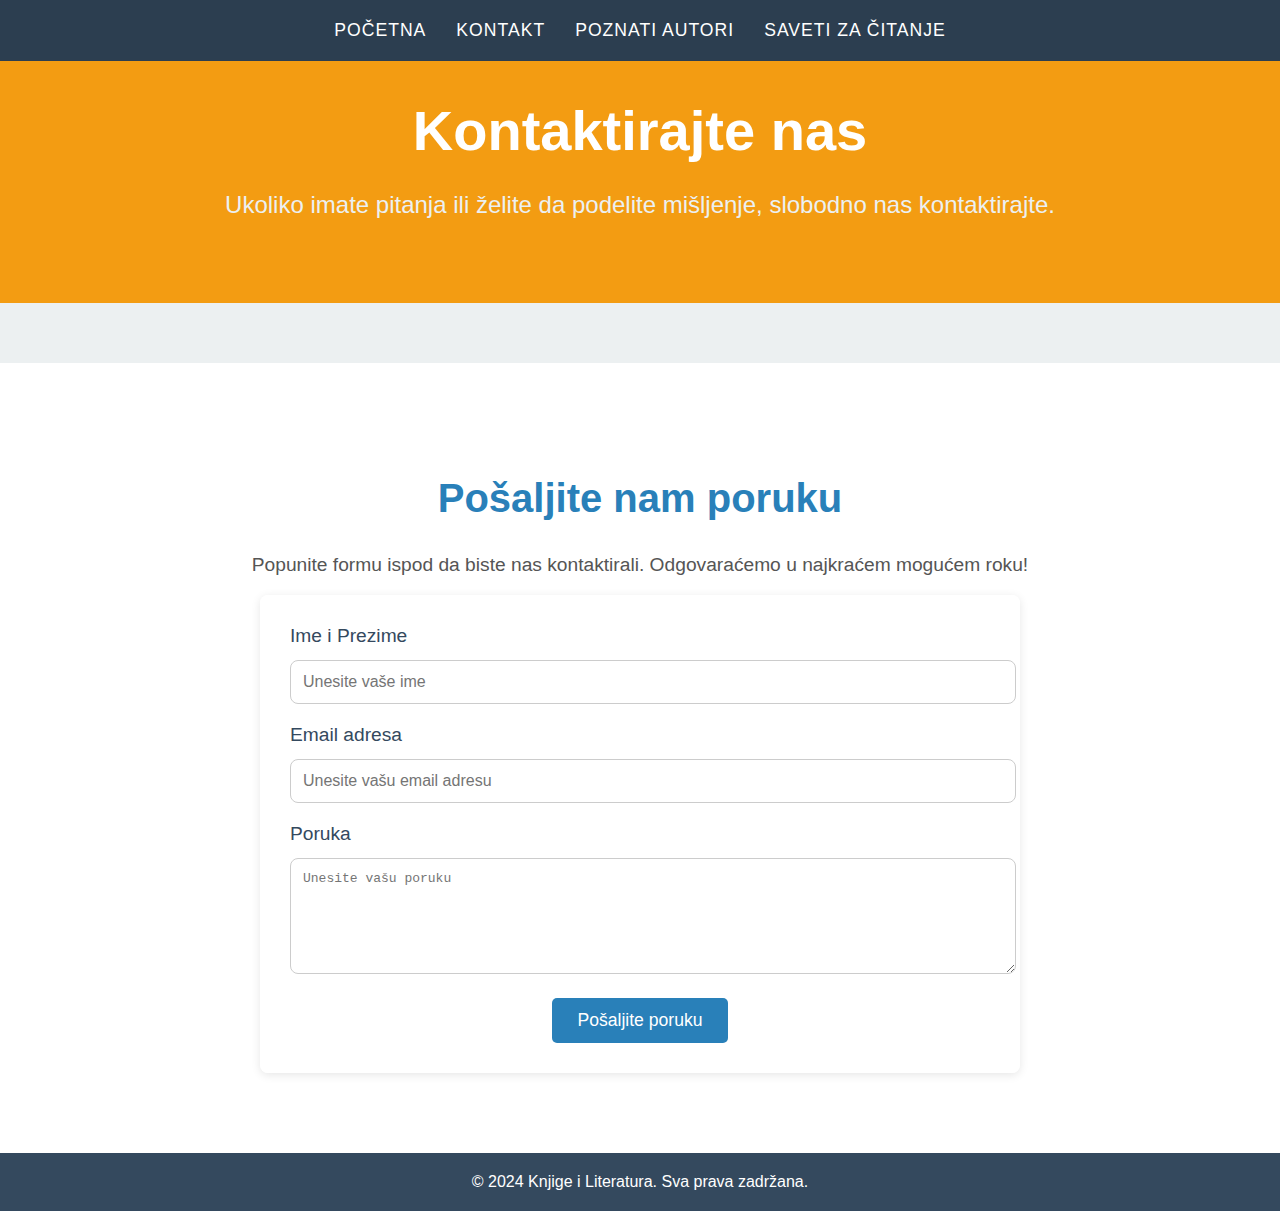
<file: kontakt.html>
<!DOCTYPE html>
<html lang="sr">
<head>
    <meta charset="UTF-8">
    <meta name="viewport" content="width=device-width, initial-scale=1.0">
    <title>Kontakt | Knjige i Literatura</title>
    <link rel="stylesheet" href="kontakt.css">
</head>
<body>
    <!-- Navigacija -->
    <nav>
        <ul>
            <li><a href="index.html">Početna</a></li>
            <li><a href="kontakt.html">Kontakt</a></li>
            <li><a href="autori.html">Poznati autori</a></li>
            <li><a href="saveti.html">Saveti za čitanje</a></li>
        </ul>
    </nav>

    <!-- Heder -->
    <header>
        <div class="header-overlay">
            <h1>Kontaktirajte nas</h1>
            <p>Ukoliko imate pitanja ili želite da podelite mišljenje, slobodno nas kontaktirajte.</p>
        </div>
    </header>

    <!-- Glavni sadržaj -->
    <main>
        <div class="content">
            <h2>Pošaljite nam poruku</h2>
            <p>Popunite formu ispod da biste nas kontaktirali. Odgovaraćemo u najkraćem mogućem roku!</p>

            <form action="#" method="POST" class="contact-form">
                <div class="form-group">
                    <label for="name">Ime i Prezime</label>
                    <input type="text" id="name" name="name" placeholder="Unesite vaše ime" required>
                </div>
                <div class="form-group">
                    <label for="email">Email adresa</label>
                    <input type="email" id="email" name="email" placeholder="Unesite vašu email adresu" required>
                </div>
                <div class="form-group">
                    <label for="message">Poruka</label>
                    <textarea id="message" name="message" rows="6" placeholder="Unesite vašu poruku" required></textarea>
                </div>
                <button type="submit" class="btn">Pošaljite poruku</button>
            </form>
        </div>
    </main>

    <!-- Futer -->
    <footer>
        <p>&copy; 2024 Knjige i Literatura. Sva prava zadržana.</p>
    </footer>
</body>
</html>
</file>
<file: kontakt.css>
/* Globalni stilovi - centriranje teksta */
body {
    font-family: 'Arial', sans-serif;
    margin: 0;
    padding: 0;
    text-align: center; /* Centriranje osnovnog teksta */
    background-color: #ecf0f1; /* Svetla pozadinska boja koja se uklapa sa estetikom */
}

/* Navigacija - horizontalni raspored i priljubljena na vrh */
nav {
    position: fixed;
    top: 0;
    left: 0;
    width: 100%;
    background-color: #2c3e50; /* Tamna plava sa sivim podtonovima */
    padding: 15px 0;
    z-index: 1000; /* Postavljamo navigaciju iznad ostalog sadržaja */
}

nav ul {
    list-style: none; /* Uklanja tačkice ili brojeve sa lista */
    display: flex; /* Flexbox omogućava horizontalni raspored */
    justify-content: center; /* Poravnava stavke na sredinu */
    margin: 0;
    padding: 0;
}

nav a {
    color: white;
    text-decoration: none;
    margin: 0 15px;
    font-size: 1.1em;
    text-transform: uppercase;
    letter-spacing: 1px;
    display: block;
    padding: 5px 0;
}

nav a:hover {
    border-bottom: 2px solid #f39c12; /* Zlatni hover efekat */
}

/* Glavni sadržaj ispod navigacije */
main {
    padding: 80px 20px; /* Padding kako bi sadržaj bio ispod fiksirane navigacije */
    background-color: #fff; /* Bela pozadina za glavni sadržaj */
    margin-top: 60px; /* Razmak od vrha da se ne preklapa sa navigacijom */
}

.content h2 {
    font-size: 2.5em;
    font-weight: bold;
    color: #2980b9; /* Plava boja za naslove */
}

.content p {
    font-size: 1.2em;
    color: #555; /* Siva boja za tekst */
}

/* Kontakt forma */
.contact-form {
    background-color: rgba(255, 255, 255, 0.9);
    padding: 30px;
    border-radius: 8px;
    box-shadow: 0 2px 10px rgba(0, 0, 0, 0.1);
    max-width: 700px;
    margin: 0 auto;
}

.contact-form .form-group {
    margin-bottom: 20px;
}

.contact-form label {
    display: block;
    font-size: 1.2em;
    margin-bottom: 8px;
    color: #34495e; /* Tamna plava boja za tekst */
    text-align: left; /* Poravnanje labela sa leve strane */
}

.contact-form input, .contact-form textarea {
    width: 100%;
    padding: 12px;
    font-size: 1em;
    border: 1px solid #ccc;
    border-radius: 8px;
    margin-top: 5px;
}

.contact-form input:focus, .contact-form textarea:focus {
    border-color: #f39c12; /* Zlatna boja na fokus */
    outline: none;
}

.contact-form button {
    background-color: #2980b9; /* Elegantna plava */
    color: white;
    padding: 12px 25px;
    border: none;
    border-radius: 5px;
    font-size: 1.1em;
    cursor: pointer;
    transition: background-color 0.3s ease;
}

.contact-form button:hover {
    background-color: #3498db; /* Svetla plava pri hover-u */
}

/* Heder sa pozadinskom slikom ili svetlom bojom */
header {
    background-color: #f39c12; /* Zlatna boja koja se slaže sa estetikom */
    color: white;
    padding: 60px 20px;
    text-align: center;
}

header h1 {
    font-size: 3.5em;
    margin-bottom: 0.5em;
}

header p {
    font-size: 1.5em;
    color: #ecf0f1; /* Svetlo siva boja za podnaslove */
}

/* Footer */
footer {
    background-color: #34495e; /* Tamna plava */
    color: white;
    text-align: center;
    padding: 20px;
}

footer p {
    margin: 0;
    font-size: 1em;
}
</file>
